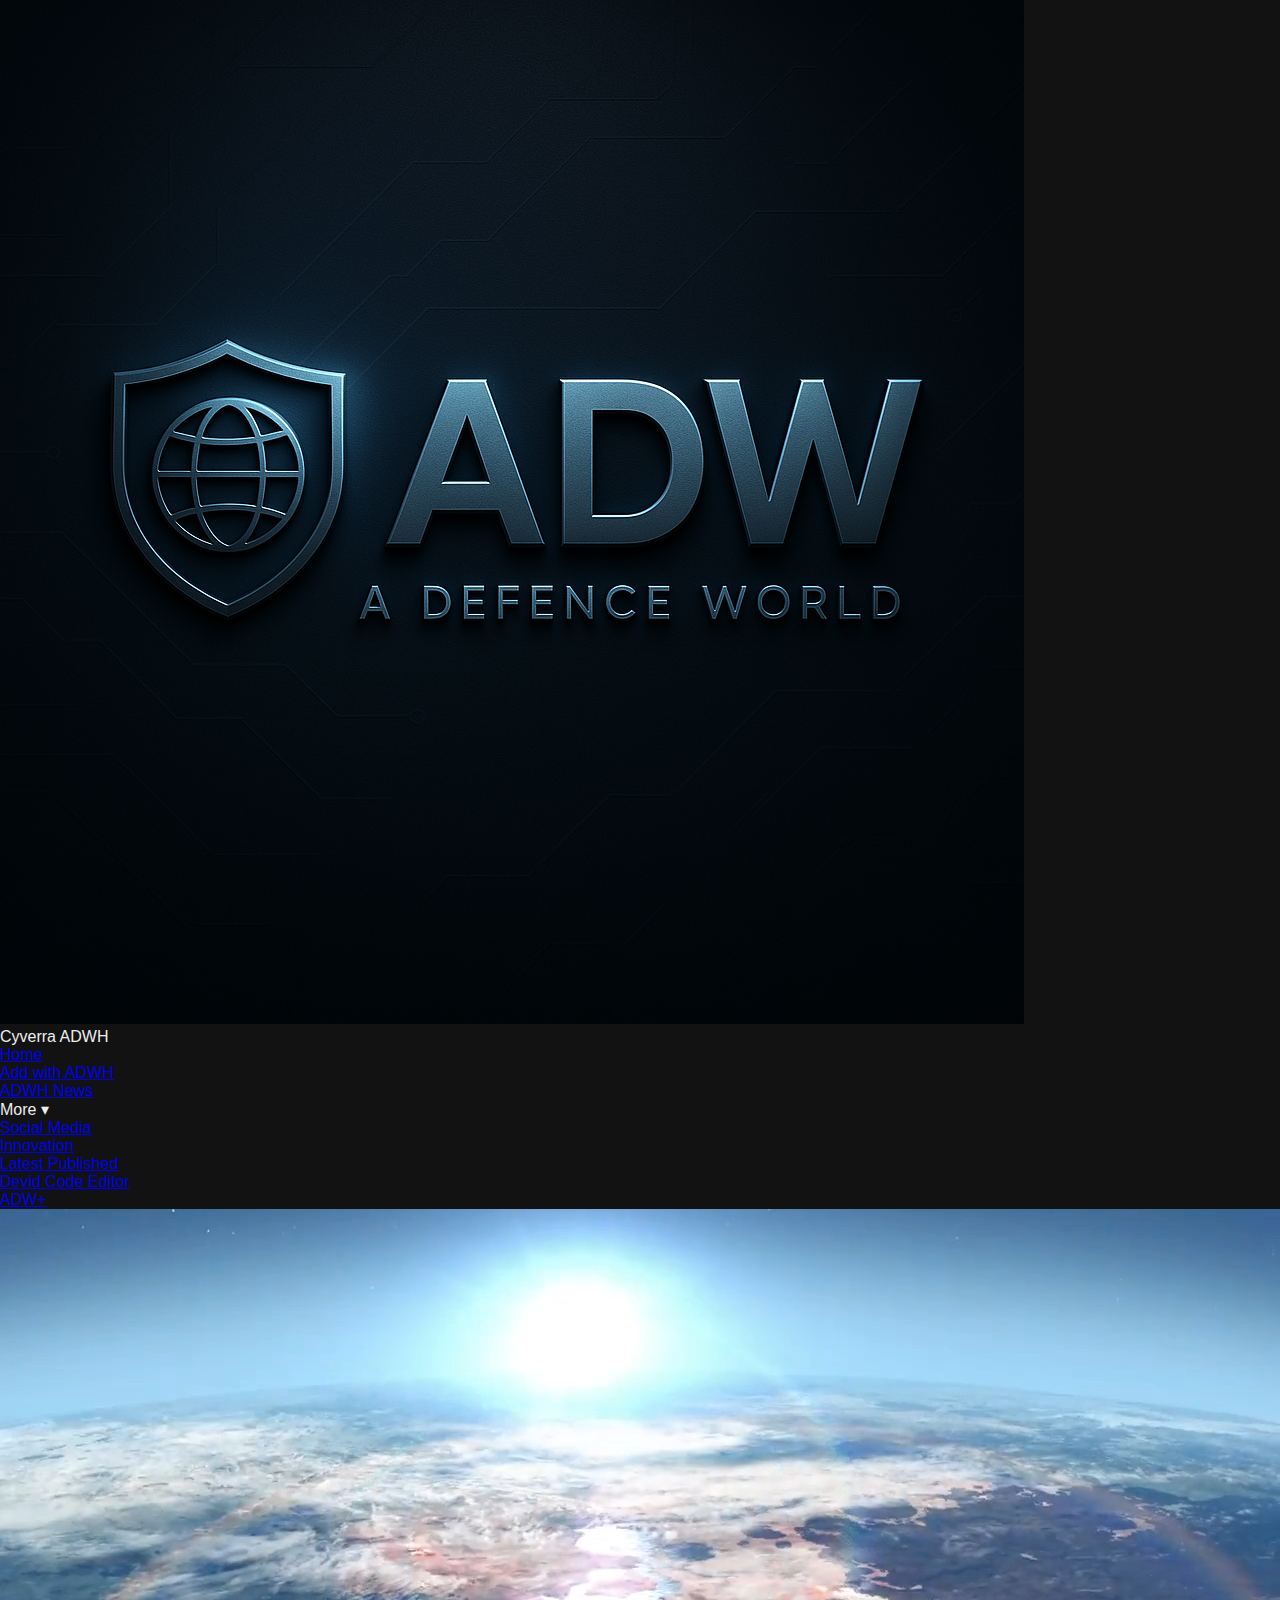
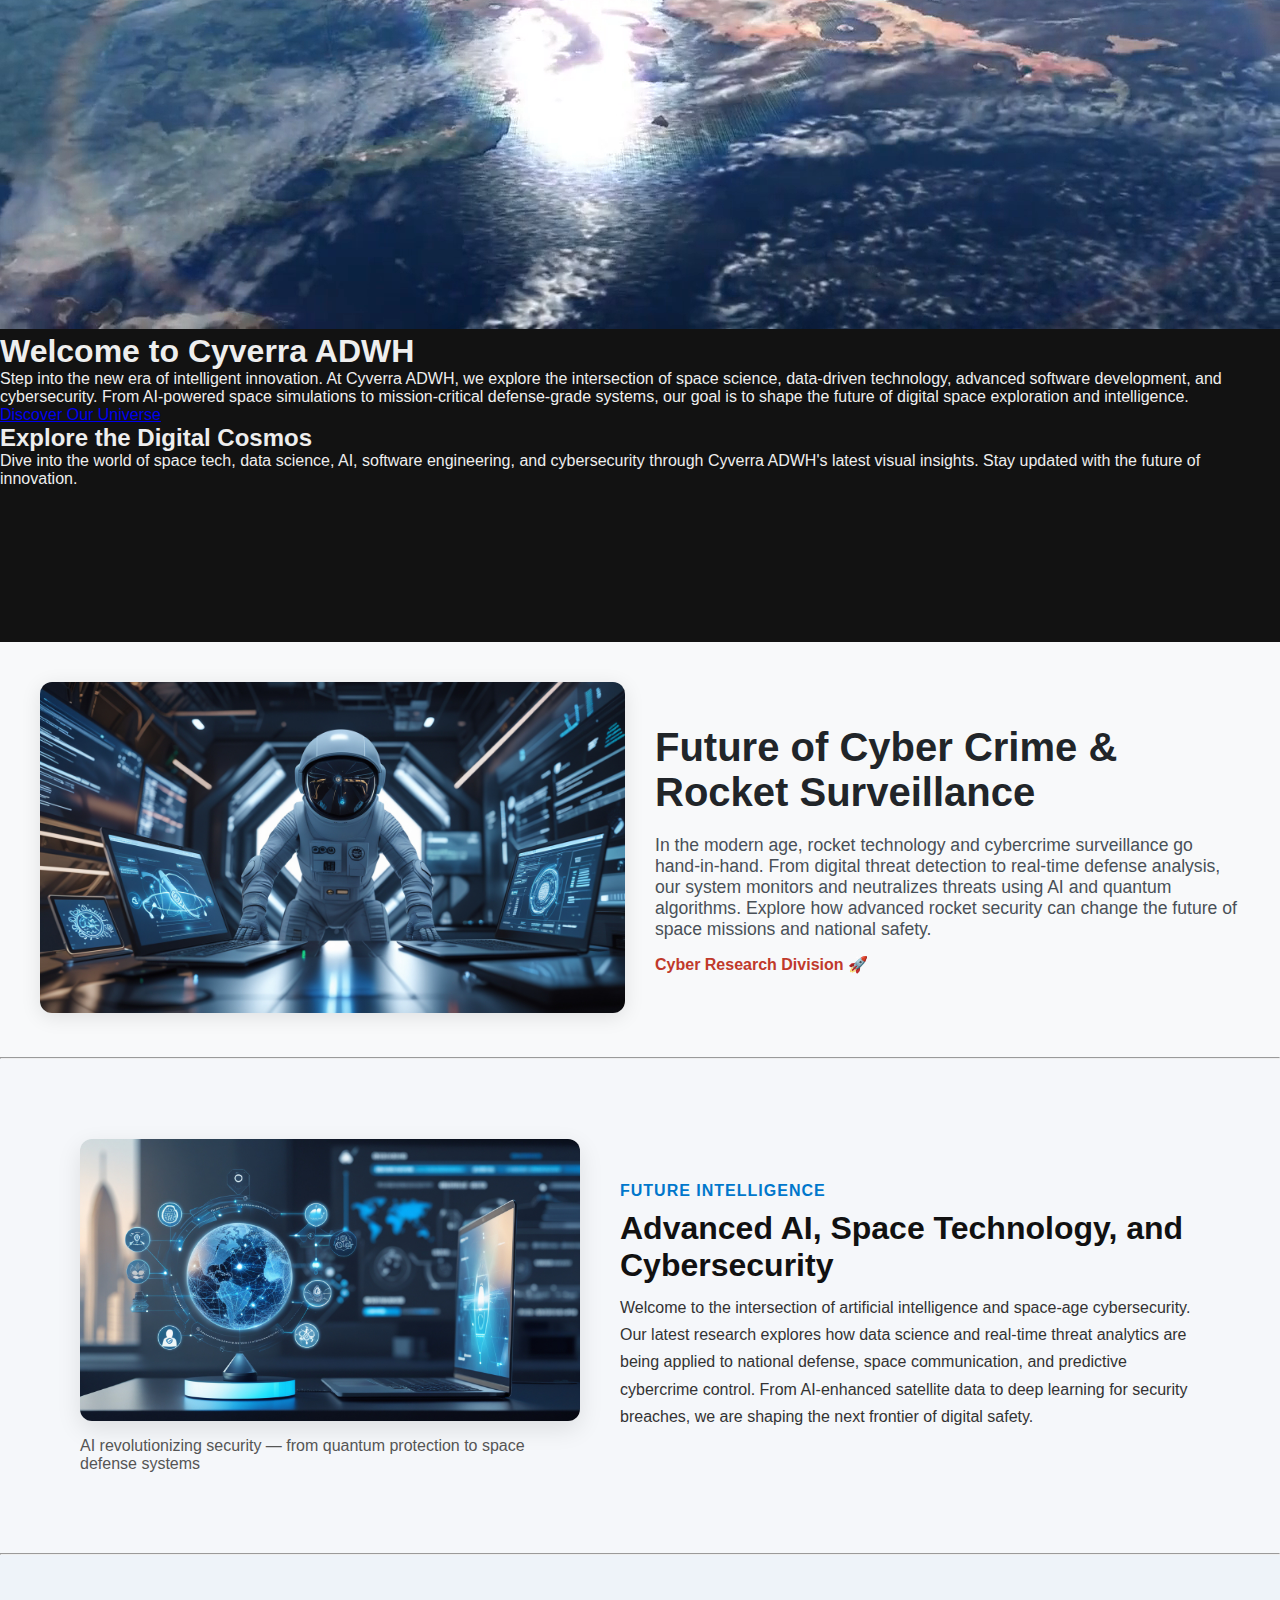
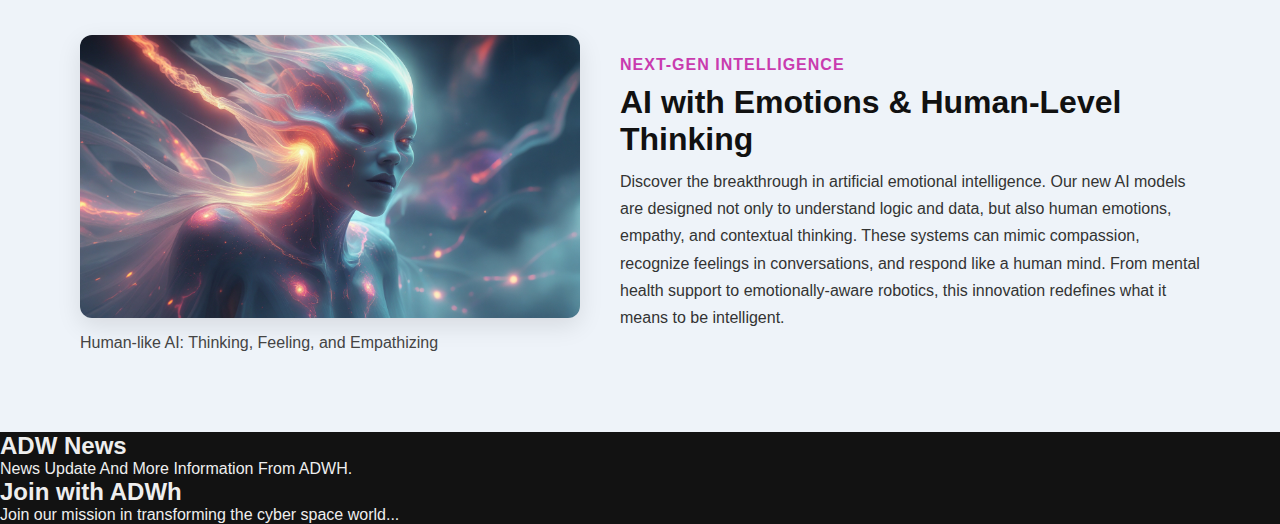
<file: index.html>
<!DOCTYPE html>
<html lang="en">

<head>
  <meta charset="UTF-8" />
  <meta name="viewport" content="width=device-width, initial-scale=1.0" />
  <title>Cyverra ADWH</title>
  <link rel="stylesheet" href="style.css" />
</head>

<body>

  <!-- Navbar -->
  <header class="navbar">
    <div class="logo-container"><img src="photos/logo.png" alt="logo image"></div>
    <div class="logo">Cyverra ADWH</div>

    <nav>
      <ul class="nav-links">
        <li><a href="index.html">Home</a></li>
        <li><a href="add.html">Add with ADWH</a></li>
        <li><a href="news.html">ADWH News</a></li>

        <li class="dropdown">
          <span class="dropdown-toggle">
            More <span class="arrow">&#9662;</span>
          </span>
          <ul class="dropdown-menu">
            <li><a href="SM.html">Social Media</a></li>
            <li><a href="innovation.html">Innovation</a></li>
            <li><a href="published.html">Latest Published</a></li>
            <li><a href="ide web/ide.html">Devid Code Editor</a></li>
          </ul>
        </li>

        <li><a href="adwplus.html">ADW+</a></li>
      </ul>
    </nav>
  </header>

  <!-- Hero Section -->
  <section class="hero">
    <video id="bgVideo" autoplay muted loop playsinline class="background-video"></video>

    <div class="hero-content">
      <div class="left-description">
        <h1>Welcome to Cyverra ADWH</h1>
        <p>Step into the new era of intelligent innovation. At Cyverra ADWH, we explore the intersection of
          space science, data-driven technology, advanced software development, and cybersecurity. From
          AI-powered space simulations to mission-critical defense-grade systems, our goal is to shape the
          future of digital space exploration and intelligence.</p>
        <a href="#explore" class="hero-button">Discover Our Universe</a>
      </div>
    </div>
  </section>

  <!-- YouTube Video Section -->
  <section class="youtube-section">
    <div class="youtube-content">
      <div class="video-info">
        <h2>Explore the Digital Cosmos</h2>
        <p>
          Dive into the world of space tech, data science, AI, software engineering, and cybersecurity
          through Cyverra ADWH's latest visual insights. Stay updated with the future of innovation.
        </p>
      </div>
      <div class="video-frame">
        <iframe src="https://www.youtube.com/embed/rsH9hbezpSo?si=ba-zdgHvi8U2-Kr2" title="Cyverra ADWH YouTube Video"
          frameborder="0"
          allow="accelerometer; autoplay; clipboard-write; encrypted-media; gyroscope; picture-in-picture; web-share"
          allowfullscreen>
        </iframe>
      </div>
    </div>
  </section>

  <!-- information from my self -->
  <section style="display: flex; align-items: center; padding: 40px; background-color: #f8f9fa;">
    <!-- Left Side Image -->
    <div style="flex: 1; padding-right: 30px;">
      <img src="photos/cyber.jpg" alt="Cyber Crime Rocket Research"
        style="width: 100%; border-radius: 12px; box-shadow: 0 4px 20px rgba(0,0,0,0.1);">
    </div>

    <!-- Right Side Text -->
    <div style="flex: 1;">
      <h2 style="font-size: 2.5rem; color: #212529;">Future of Cyber Crime & Rocket Surveillance</h2>
      <p style="font-size: 1.1rem; color: #495057; margin-top: 20px;">
        In the modern age, rocket technology and cybercrime surveillance go hand-in-hand. From digital threat detection
        to real-time defense analysis, our system monitors and neutralizes threats using AI and quantum algorithms.
        Explore how advanced rocket security can change the future of space missions and national safety.
      </p>
      <p style="margin-top: 15px; font-weight: bold; color: #c0392b;">Cyber Research Division 🚀</p>
    </div>
  </section>
  <hr>
  <!-- space section  -->
  <section
    style="display: flex; flex-wrap: wrap; align-items: center; justify-content: center; padding: 60px; background-color: #f5f7fa; font-family: 'Segoe UI', sans-serif;">
    <!-- Left Image Section -->
    <div style="flex: 1; min-width: 300px; max-width: 500px; margin: 20px;">
      <img src="photos/space.jpg" alt="AI Cyber Security"
        style="width: 100%; border-radius: 12px; box-shadow: 0 8px 24px rgba(0,0,0,0.1);">
      <h4 style="margin-top: 12px; color: #555; font-weight: 500;">AI revolutionizing security — from quantum protection
        to space defense systems</h4>
    </div>

    <!-- Right Text Section -->
    <div style="flex: 1; min-width: 300px; max-width: 600px; margin: 20px;">
      <p style="color: #0077cc; font-weight: bold; letter-spacing: 1px;">FUTURE INTELLIGENCE</p>
      <h2 style="font-size: 32px; color: #111; margin: 10px 0;">Advanced AI, Space Technology, and Cybersecurity</h2>
      <p style="font-size: 16px; color: #333; line-height: 1.7;">
        Welcome to the intersection of artificial intelligence and space-age cybersecurity. Our latest research explores
        how data science and real-time threat analytics are being applied to national defense, space communication,
        and predictive cybercrime control. From AI-enhanced satellite data to deep learning for security breaches,
        we are shaping the next frontier of digital safety.
      </p>
    </div>
  </section>
  <hr>
  <!-- Emotion AI Section -->
  <section
    style="display: flex; flex-wrap: wrap; align-items: center; justify-content: center; padding: 60px; background-color: #eef3f9; font-family: 'Segoe UI', sans-serif;">
    <!-- Left Image Section -->
    <div style="flex: 1; min-width: 300px; max-width: 500px; margin: 20px;">
      <img src="photos/ai1.jpg" alt="Emotion AI"
        style="width: 100%; border-radius: 12px; box-shadow: 0 8px 24px rgba(0,0,0,0.1);">
      <h4 style="margin-top: 12px; color: #444; font-weight: 500;">Human-like AI: Thinking, Feeling, and Empathizing
      </h4>
    </div>

    <!-- Right Text Section -->
    <div style="flex: 1; min-width: 300px; max-width: 600px; margin: 20px;">
      <p style="color: #c93baf; font-weight: bold; letter-spacing: 1px;">NEXT-GEN INTELLIGENCE</p>
      <h2 style="font-size: 32px; color: #111; margin: 10px 0;">AI with Emotions & Human-Level Thinking</h2>
      <p style="font-size: 16px; color: #333; line-height: 1.7;">
        Discover the breakthrough in artificial emotional intelligence. Our new AI models are designed not only to
        understand logic and data, but also human emotions, empathy, and contextual thinking. These systems can mimic
        compassion, recognize feelings in conversations, and respond like a human mind. From mental health support to
        emotionally-aware robotics, this innovation redefines what it means to be intelligent.
      </p>
    </div>
  </section>






  <!-- Extra Sections -->
  <section class="extra-section">
    <h2>ADW News</h2>
    <p>News Update And More Information From ADWH.</p>
  </section>

  <section class="extra-section">
    <h2>Join with ADWh</h2>
    <p>Join our mission in transforming the cyber space world...</p>
  </section>

  <!-- JS File -->
  <script src="js/script.js"></script>

  <script>
    document.addEventListener("DOMContentLoaded", function () {
      const toggle = document.querySelector(".dropdown-toggle");
      const menu = document.querySelector(".dropdown-menu");
  
      toggle.addEventListener("click", function (e) {
        e.stopPropagation(); // prevent bubbling
        menu.style.display = menu.style.display === "block" ? "none" : "block";
      });
  
      // Close menu if clicked outside
      document.addEventListener("click", function () {
        menu.style.display = "none";
      });
    });
  </script>
  
  

</body>

</html>
</file>
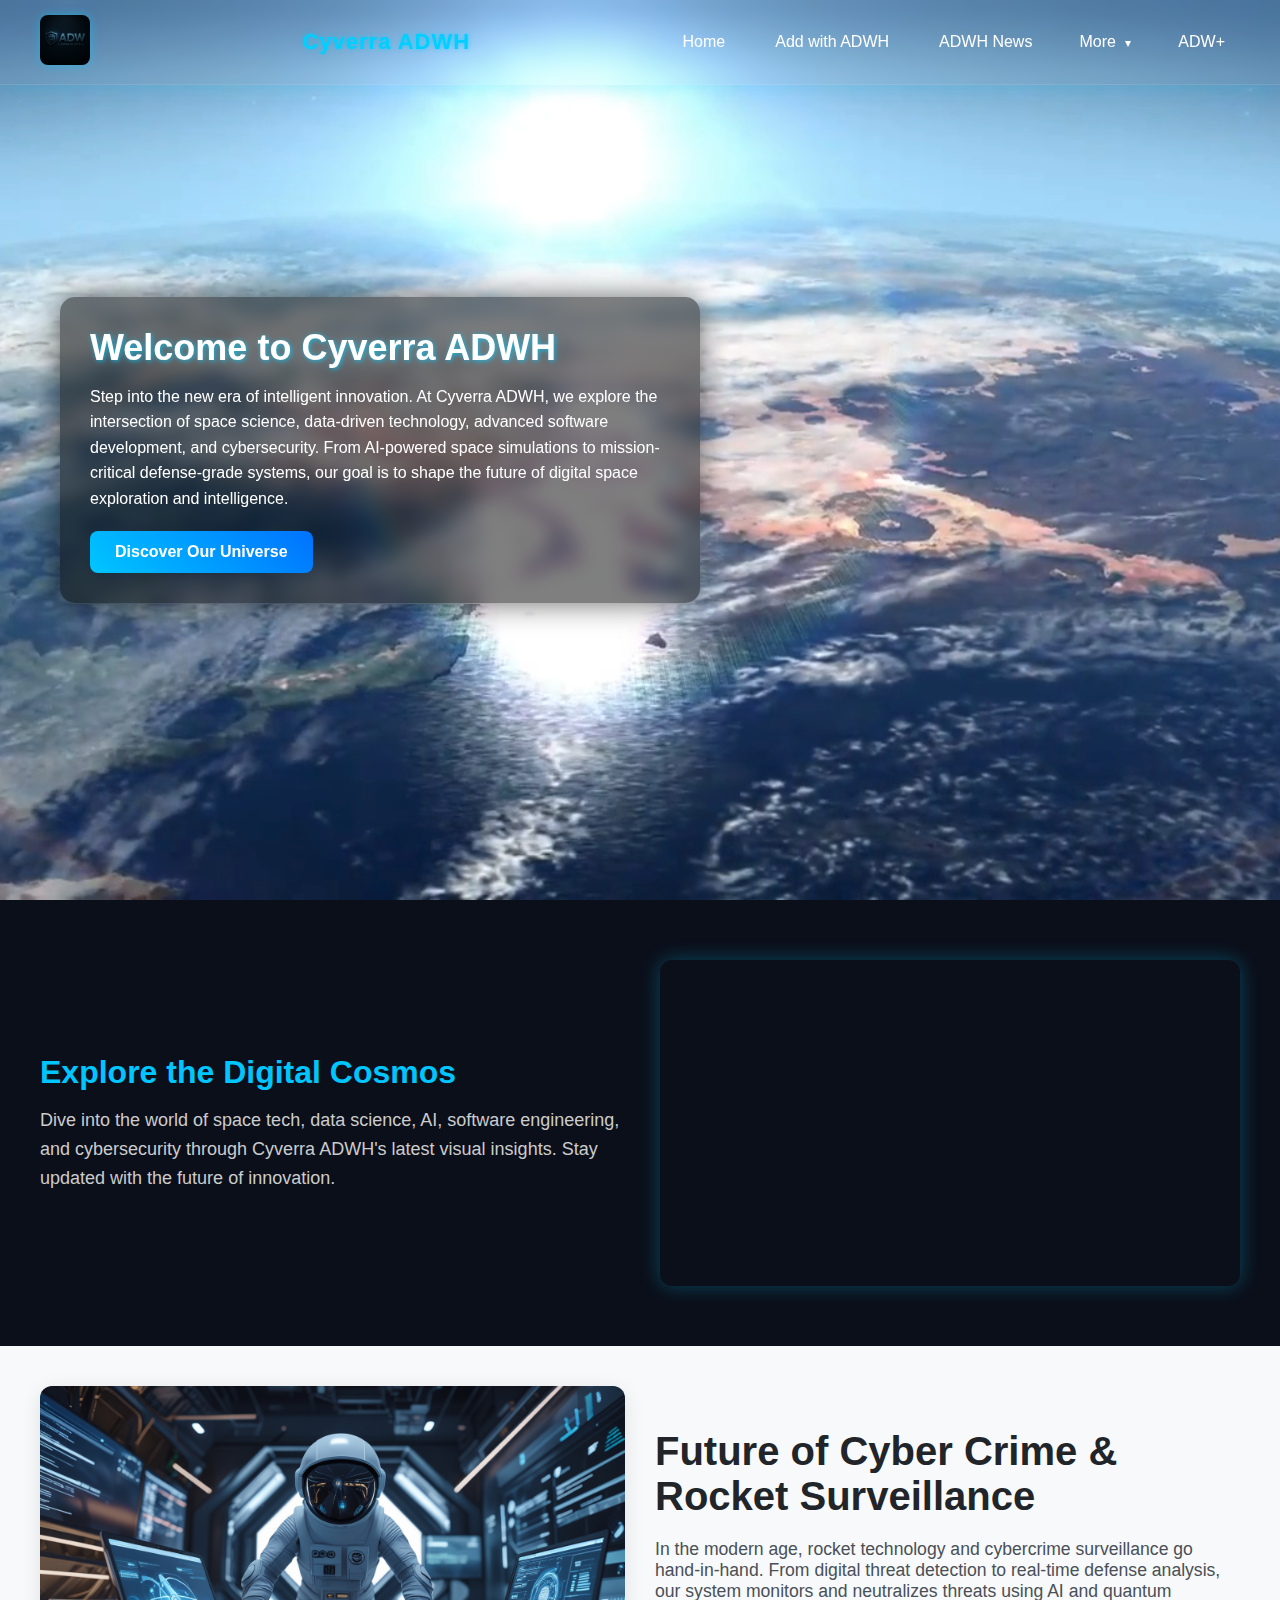
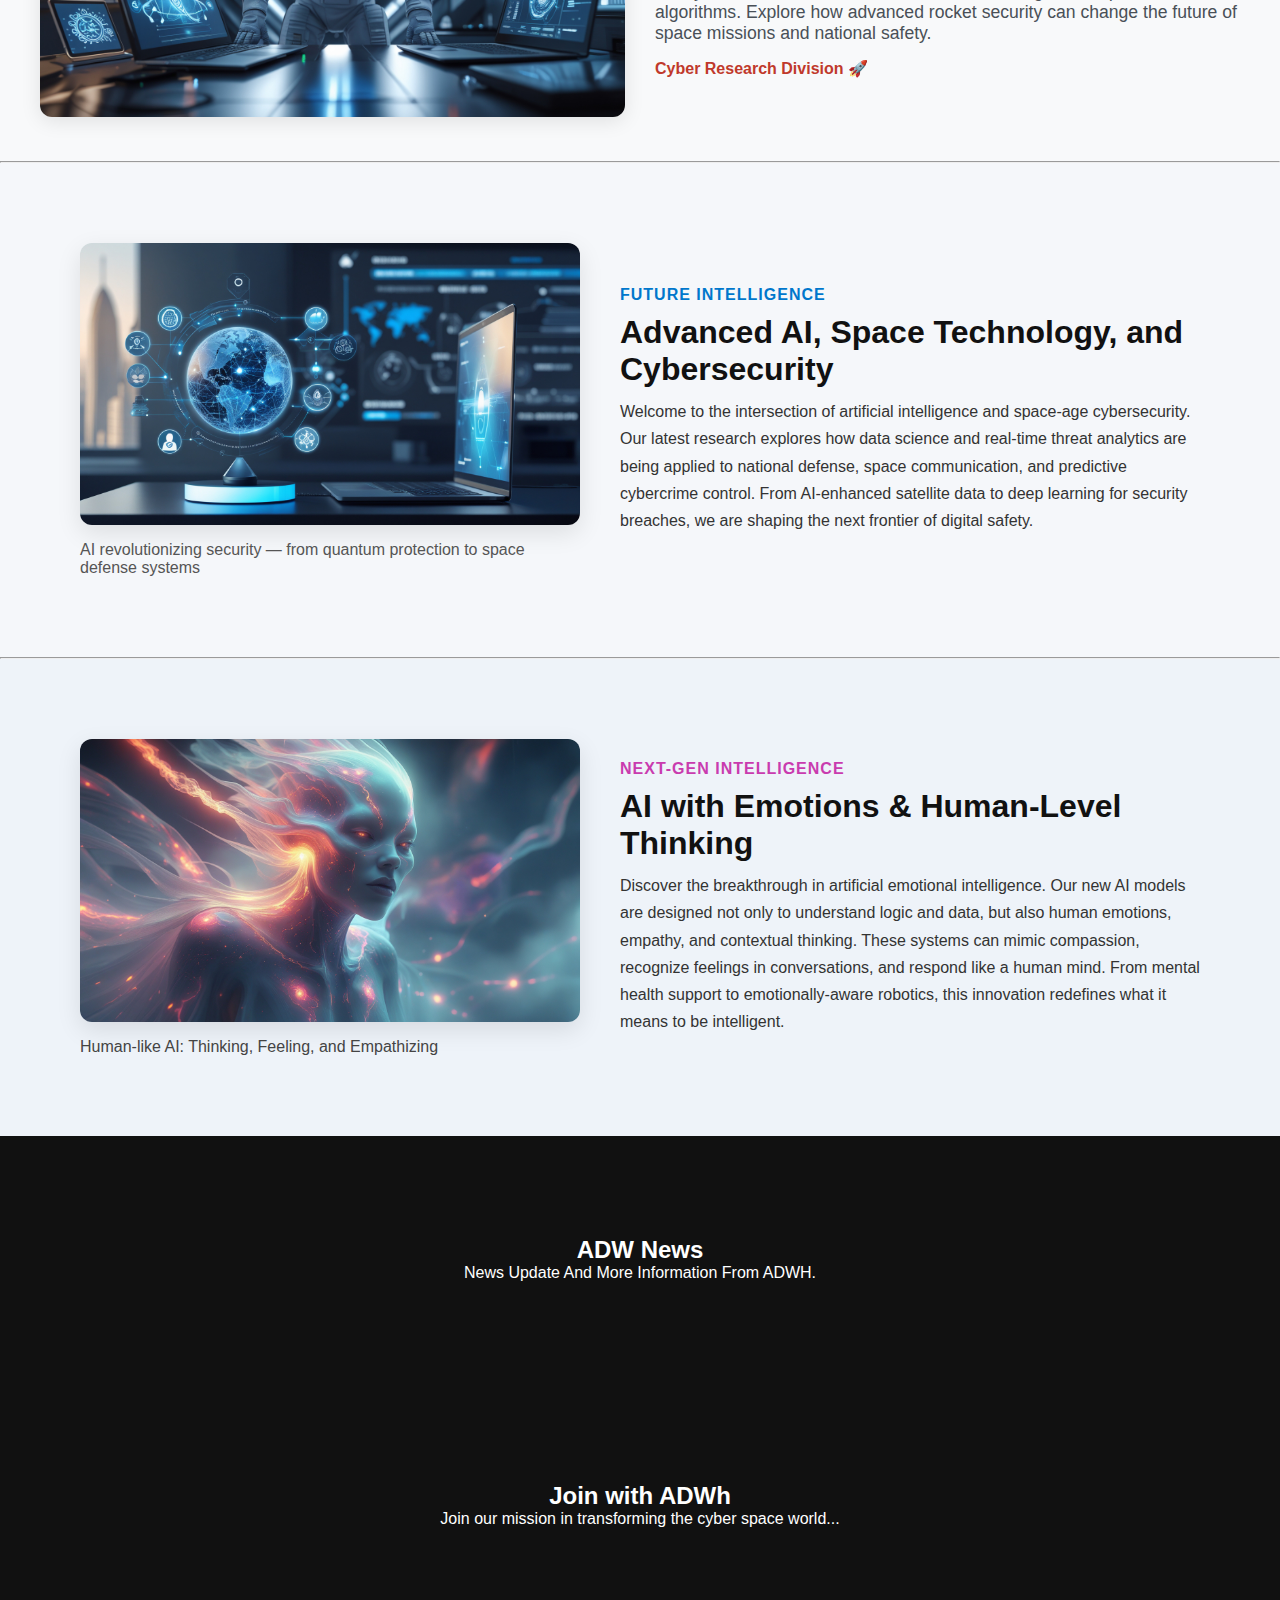
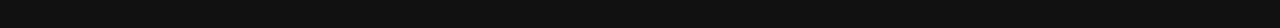
<file: HTML/index.html>
<!DOCTYPE html>
<html lang="en">

<head>
  <meta charset="UTF-8" />
  <meta name="viewport" content="width=device-width, initial-scale=1.0" />
  <title>Cyverra ADWH</title>
  <link rel="stylesheet" href="style.css" />
</head>

<body>

  <!-- Navbar -->
  <header class="navbar">
    <div class="logo-container"><img src="photos/logo.png" alt="logo image"></div>
    <div class="logo">Cyverra ADWH</div>

    <nav>
      <ul class="nav-links">
        <li><a href="index.html">Home</a></li>
        <li><a href="add.html">Add with ADWH</a></li>
        <li><a href="news.html">ADWH News</a></li>

        <li class="dropdown">
          <span class="dropdown-toggle">
            More <span class="arrow">&#9662;</span>
          </span>
          <ul class="dropdown-menu">
            <li><a href="SM.html">Social Media</a></li>
            <li><a href="innovation.html">Innovation</a></li>
            <li><a href="published.html">Latest Published</a></li>
          </ul>
        </li>

        <li><a href="adwplus.html">ADW+</a></li>
      </ul>
    </nav>
  </header>

  <!-- Hero Section -->
  <section class="hero">
    <video id="bgVideo" autoplay muted loop playsinline class="background-video"></video>

    <div class="hero-content">
      <div class="left-description">
        <h1>Welcome to Cyverra ADWH</h1>
        <p>Step into the new era of intelligent innovation. At Cyverra ADWH, we explore the intersection of
          space science, data-driven technology, advanced software development, and cybersecurity. From
          AI-powered space simulations to mission-critical defense-grade systems, our goal is to shape the
          future of digital space exploration and intelligence.</p>
        <a href="#explore" class="hero-button">Discover Our Universe</a>
      </div>
    </div>
  </section>

  <!-- YouTube Video Section -->
  <section class="youtube-section">
    <div class="youtube-content">
      <div class="video-info">
        <h2>Explore the Digital Cosmos</h2>
        <p>
          Dive into the world of space tech, data science, AI, software engineering, and cybersecurity
          through Cyverra ADWH's latest visual insights. Stay updated with the future of innovation.
        </p>
      </div>
      <div class="video-frame">
        <iframe src="https://www.youtube.com/embed/rsH9hbezpSo?si=ba-zdgHvi8U2-Kr2" title="Cyverra ADWH YouTube Video"
          frameborder="0"
          allow="accelerometer; autoplay; clipboard-write; encrypted-media; gyroscope; picture-in-picture; web-share"
          allowfullscreen>
        </iframe>
      </div>
    </div>
  </section>

  <!-- information from my self -->
  <section style="display: flex; align-items: center; padding: 40px; background-color: #f8f9fa;">
    <!-- Left Side Image -->
    <div style="flex: 1; padding-right: 30px;">
      <img src="photos/cyber.jpg" alt="Cyber Crime Rocket Research"
        style="width: 100%; border-radius: 12px; box-shadow: 0 4px 20px rgba(0,0,0,0.1);">
    </div>

    <!-- Right Side Text -->
    <div style="flex: 1;">
      <h2 style="font-size: 2.5rem; color: #212529;">Future of Cyber Crime & Rocket Surveillance</h2>
      <p style="font-size: 1.1rem; color: #495057; margin-top: 20px;">
        In the modern age, rocket technology and cybercrime surveillance go hand-in-hand. From digital threat detection
        to real-time defense analysis, our system monitors and neutralizes threats using AI and quantum algorithms.
        Explore how advanced rocket security can change the future of space missions and national safety.
      </p>
      <p style="margin-top: 15px; font-weight: bold; color: #c0392b;">Cyber Research Division 🚀</p>
    </div>
  </section>
  <hr>
  <!-- space section  -->
  <section
    style="display: flex; flex-wrap: wrap; align-items: center; justify-content: center; padding: 60px; background-color: #f5f7fa; font-family: 'Segoe UI', sans-serif;">
    <!-- Left Image Section -->
    <div style="flex: 1; min-width: 300px; max-width: 500px; margin: 20px;">
      <img src="photos/space.jpg" alt="AI Cyber Security"
        style="width: 100%; border-radius: 12px; box-shadow: 0 8px 24px rgba(0,0,0,0.1);">
      <h4 style="margin-top: 12px; color: #555; font-weight: 500;">AI revolutionizing security — from quantum protection
        to space defense systems</h4>
    </div>

    <!-- Right Text Section -->
    <div style="flex: 1; min-width: 300px; max-width: 600px; margin: 20px;">
      <p style="color: #0077cc; font-weight: bold; letter-spacing: 1px;">FUTURE INTELLIGENCE</p>
      <h2 style="font-size: 32px; color: #111; margin: 10px 0;">Advanced AI, Space Technology, and Cybersecurity</h2>
      <p style="font-size: 16px; color: #333; line-height: 1.7;">
        Welcome to the intersection of artificial intelligence and space-age cybersecurity. Our latest research explores
        how data science and real-time threat analytics are being applied to national defense, space communication,
        and predictive cybercrime control. From AI-enhanced satellite data to deep learning for security breaches,
        we are shaping the next frontier of digital safety.
      </p>
    </div>
  </section>
  <hr>
  <!-- Emotion AI Section -->
  <section
    style="display: flex; flex-wrap: wrap; align-items: center; justify-content: center; padding: 60px; background-color: #eef3f9; font-family: 'Segoe UI', sans-serif;">
    <!-- Left Image Section -->
    <div style="flex: 1; min-width: 300px; max-width: 500px; margin: 20px;">
      <img src="photos/ai1.jpg" alt="Emotion AI"
        style="width: 100%; border-radius: 12px; box-shadow: 0 8px 24px rgba(0,0,0,0.1);">
      <h4 style="margin-top: 12px; color: #444; font-weight: 500;">Human-like AI: Thinking, Feeling, and Empathizing
      </h4>
    </div>

    <!-- Right Text Section -->
    <div style="flex: 1; min-width: 300px; max-width: 600px; margin: 20px;">
      <p style="color: #c93baf; font-weight: bold; letter-spacing: 1px;">NEXT-GEN INTELLIGENCE</p>
      <h2 style="font-size: 32px; color: #111; margin: 10px 0;">AI with Emotions & Human-Level Thinking</h2>
      <p style="font-size: 16px; color: #333; line-height: 1.7;">
        Discover the breakthrough in artificial emotional intelligence. Our new AI models are designed not only to
        understand logic and data, but also human emotions, empathy, and contextual thinking. These systems can mimic
        compassion, recognize feelings in conversations, and respond like a human mind. From mental health support to
        emotionally-aware robotics, this innovation redefines what it means to be intelligent.
      </p>
    </div>
  </section>






  <!-- Extra Sections -->
  <section class="extra-section">
    <h2>ADW News</h2>
    <p>News Update And More Information From ADWH.</p>
  </section>

  <section class="extra-section">
    <h2>Join with ADWh</h2>
    <p>Join our mission in transforming the cyber space world...</p>
  </section>

  <!-- JS File -->
  <script src="js/script.js"></script>

  <script>
    document.addEventListener("DOMContentLoaded", function () {
      const toggle = document.querySelector(".dropdown-toggle");
      const menu = document.querySelector(".dropdown-menu");
  
      toggle.addEventListener("click", function (e) {
        e.stopPropagation(); // prevent bubbling
        menu.style.display = menu.style.display === "block" ? "none" : "block";
      });
  
      // Close menu if clicked outside
      document.addEventListener("click", function () {
        menu.style.display = "none";
      });
    });
  </script>
  
  

</body>

</html>
</file>
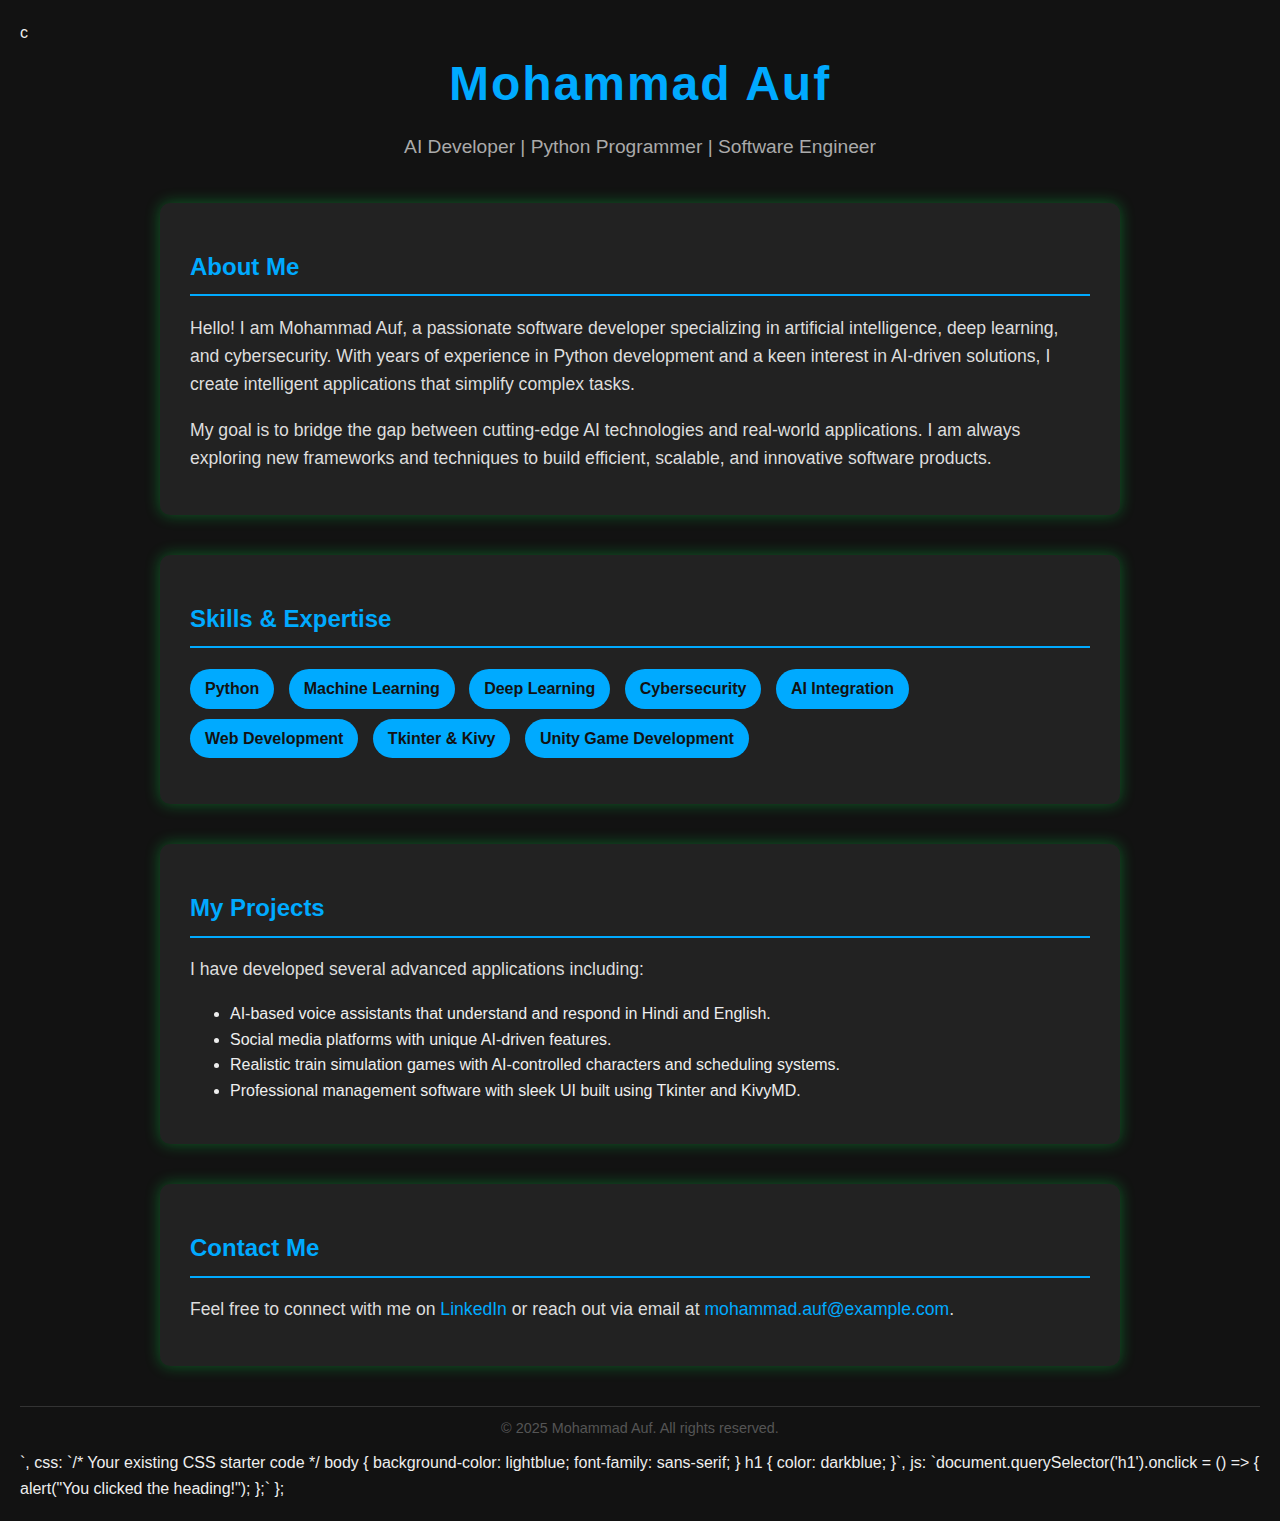
<file: aboutme.html>
c<!DOCTYPE html>
<html lang="en">
<head>
  <meta charset="UTF-8" />
  <title>About Mohammad Auf - AI Developer</title>
  <meta name="viewport" content="width=device-width, initial-scale=1" />
  <style>
    body {
      background-color: #121212;
      color: #eee;
      font-family: 'Segoe UI', Tahoma, Geneva, Verdana, sans-serif;
      margin: 0;
      padding: 20px;
      line-height: 1.6;
    }
    header {
      text-align: center;
      margin-bottom: 40px;
    }
    header h1 {
      font-size: 3em;
      margin: 0;
      color: #0af;
      letter-spacing: 2px;
    }
    header p {
      font-size: 1.2em;
      color: #aaa;
      margin-top: 10px;
    }
    section {
      max-width: 900px;
      margin: 0 auto 40px auto;
      background-color: #222;
      padding: 25px 30px;
      border-radius: 10px;
      box-shadow: 0 0 15px #0af44d55;
    }
    section h2 {
      color: #0af;
      margin-bottom: 15px;
      border-bottom: 2px solid #0af;
      padding-bottom: 8px;
    }
    section p {
      font-size: 1.1em;
      color: #ddd;
    }
    ul.skills {
      list-style: none;
      padding: 0;
    }
    ul.skills li {
      background: #0af;
      color: #121212;
      display: inline-block;
      margin: 5px 10px 5px 0;
      padding: 7px 15px;
      border-radius: 20px;
      font-weight: bold;
      font-size: 1em;
    }
    footer {
      text-align: center;
      font-size: 0.9em;
      color: #555;
      padding: 10px 0;
      border-top: 1px solid #333;
    }
    a {
      color: #0af;
      text-decoration: none;
    }
    a:hover {
      text-decoration: underline;
    }
  </style>
</head>
<body>
  <header>
    <h1>Mohammad Auf</h1>
    <p>AI Developer | Python Programmer | Software Engineer</p>
  </header>

  <section>
    <h2>About Me</h2>
    <p>Hello! I am Mohammad Auf, a passionate software developer specializing in artificial intelligence, deep learning, and cybersecurity. With years of experience in Python development and a keen interest in AI-driven solutions, I create intelligent applications that simplify complex tasks.</p>
    <p>My goal is to bridge the gap between cutting-edge AI technologies and real-world applications. I am always exploring new frameworks and techniques to build efficient, scalable, and innovative software products.</p>
  </section>

  <section>
    <h2>Skills & Expertise</h2>
    <ul class="skills">
      <li>Python</li>
      <li>Machine Learning</li>
      <li>Deep Learning</li>
      <li>Cybersecurity</li>
      <li>AI Integration</li>
      <li>Web Development</li>
      <li>Tkinter & Kivy</li>
      <li>Unity Game Development</li>
    </ul>
  </section>

  <section>
    <h2>My Projects</h2>
    <p>I have developed several advanced applications including:</p>
    <ul>
      <li>AI-based voice assistants that understand and respond in Hindi and English.</li>
      <li>Social media platforms with unique AI-driven features.</li>
      <li>Realistic train simulation games with AI-controlled characters and scheduling systems.</li>
      <li>Professional management software with sleek UI built using Tkinter and KivyMD.</li>
    </ul>
  </section>

  <section>
    <h2>Contact Me</h2>
    <p>Feel free to connect with me on <a href="https://www.linkedin.com/in/mohammadauf" target="_blank" rel="noopener noreferrer">LinkedIn</a> or reach out via email at <a href="mailto:mohammad.auf@example.com">mohammad.auf@example.com</a>.</p>
  </section>

  <footer>
    &copy; 2025 Mohammad Auf. All rights reserved.
  </footer>
</body>
</html>`,
  css: `/* Your existing CSS starter code */
body {
  background-color: lightblue;
  font-family: sans-serif;
}
h1 {
  color: darkblue;
}`,
  js: `document.querySelector('h1').onclick = () => {
  alert("You clicked the heading!");
};`
};
</file>
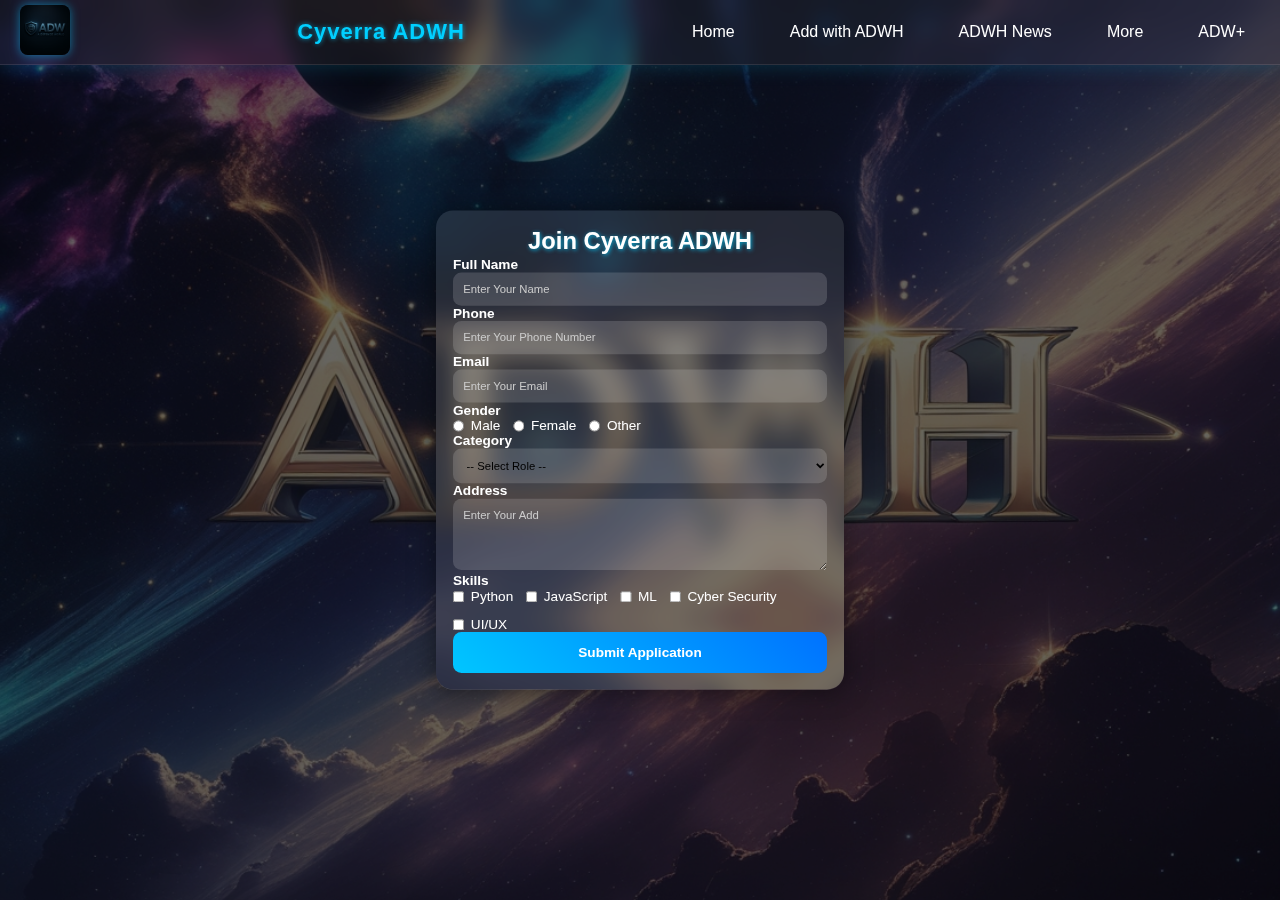
<file: add.html>
<!DOCTYPE html>
<html lang="en">
<head>
  <meta charset="UTF-8" />
  <meta name="viewport" content="width=device-width, initial-scale=1.0"/>
  <title>Join Cyverra ADWH</title>
  <link rel="stylesheet" href="add_form.css" />
</head>


<body>
    <style>
        body {
          height: 100vh;
          overflow-y: scroll; /* Force vertical scrollbar */
        }
      </style>
      
      <header class="navbar">
        <div class="logo-container">
          <img src="photos/logo.png" alt="logo image">
        </div>
        <div class="logo">Cyverra ADWH</div>
        <nav>
          <ul class="nav-links">
            <li><a href="index.html">Home</a></li>
            <li><a href="add.html">Add with ADWH</a></li>
            <li><a href="news.html">ADWH News</a></li>
            <li><a href="more.html">More</a></li>
            <li><a href="adwplus.html">ADW+</a></li>
          </ul>
        </nav>
      </header>     

  <div class="form-container">
    <h1>Join Cyverra ADWH</h1>
    <form action="#" method="post">
      <div class="form-group">
        <label>Full Name</label>
        <input type="text" name="name" required placeholder="Enter Your Name"/>
      </div>

      <div class="form-group">
        <label>Phone</label>
        <input type="tel" name="phone" required placeholder="Enter Your Phone Number"/>
      </div>

      <div class="form-group">
        <label>Email</label>
        <input type="email" name="email" required placeholder="Enter Your Email"/>
      </div>

      <div class="form-group">
        <label>Gender</label>
        <div class="gender-options">
          <label><input type="radio" name="gender" value="Male" required /> Male</label>
          <label><input type="radio" name="gender" value="Female" /> Female</label>
          <label><input type="radio" name="gender" value="Other" /> Other</label>
        </div>
      </div>

      <div class="form-group">
        <label>Category</label>
        <select name="category" required>
          <option value="" disabled selected>-- Select Role --</option>
          <option>Software Development</option>
          <option>AI Research</option>
          <option>Machine Learning</option>
          <option>Cyber Security</option>
          <option>Web Development</option>
          <option>UI/UX Design</option>
        </select>
      </div>

      <div class="form-group">
        <label>Address</label>
        <textarea name="address" rows="4" required placeholder="Enter Your Add"></textarea>
      </div>

      <div class="form-group">
        <label>Skills</label>
        <div class="checkbox-group">
          <label><input type="checkbox" name="skills" value="Python" /> Python</label>
          <label><input type="checkbox" name="skills" value="JavaScript" /> JavaScript</label>
          <label><input type="checkbox" name="skills" value="Machine Learning" /> ML</label>
          <label><input type="checkbox" name="skills" value="Cyber Security" /> Cyber Security</label>
          <label><input type="checkbox" name="skills" value="UI/UX" /> UI/UX</label>
        </div>
      </div>

      <div class="form-group">
        <button type="submit">Submit Application</button>
      </div>
    </form>
  </div>
</body>
</html>
</file>
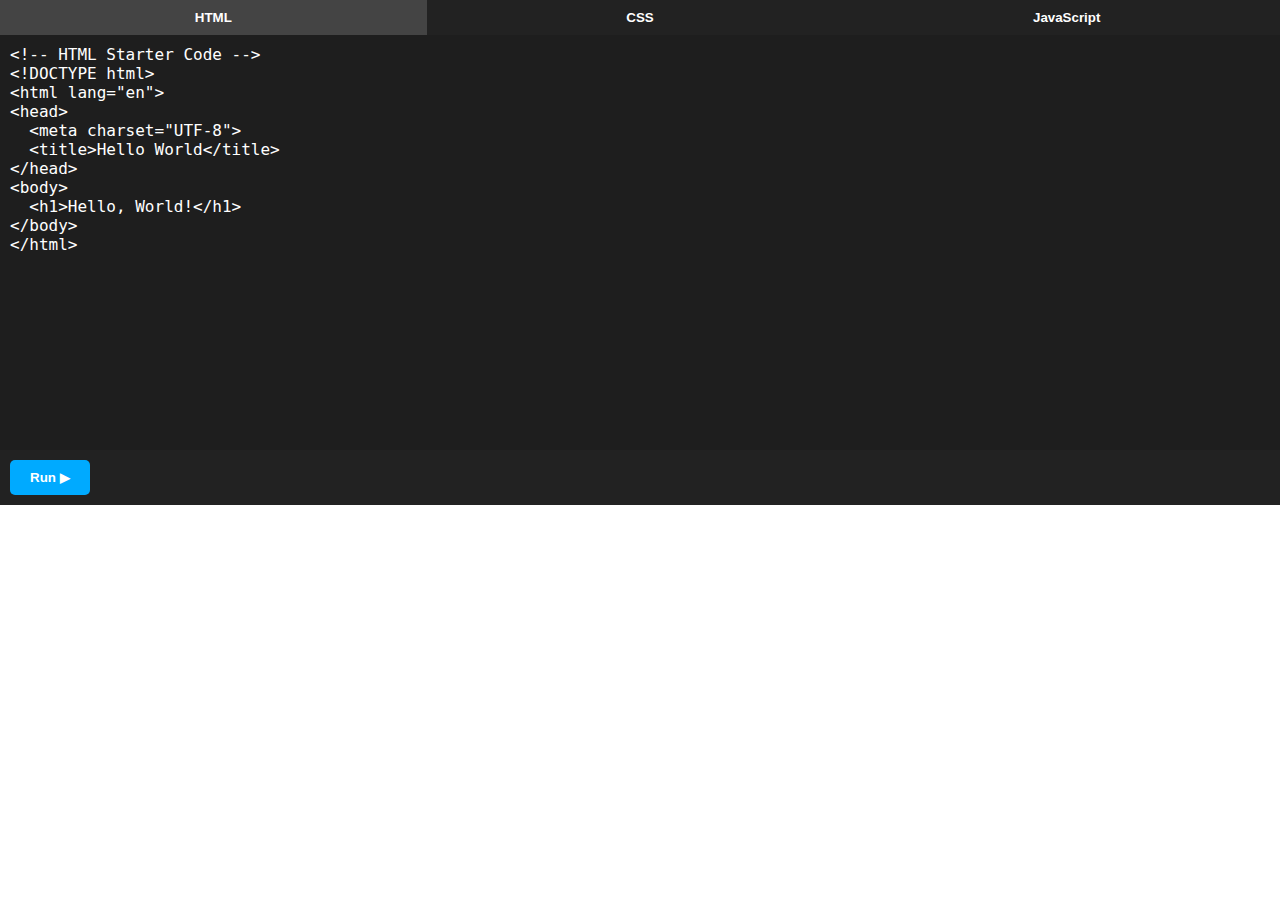
<file: cm.html>
<!DOCTYPE html>
<html lang="en">
<head>
  <meta charset="UTF-8">
  <title>Online Code Editor</title>
  <meta name="viewport" content="width=device-width, initial-scale=1.0">
  <style>
    * {
      box-sizing: border-box;
      font-family: 'Segoe UI', sans-serif;
    }
    body {
      margin: 0;
      background: #111;
      color: white;
      display: flex;
      flex-direction: column;
      height: 100vh;
    }
    .tabs {
      display: flex;
      background: #222;
    }
    .tabs button {
      flex: 1;
      padding: 10px;
      background: #222;
      border: none;
      color: white;
      font-weight: bold;
      cursor: pointer;
    }
    .tabs button.active {
      background: #444;
    }
    #editor {
      flex: 1;
      padding: 10px;
      font-family: monospace;
      font-size: 16px;
      background: #1e1e1e;
      color: #fff;
      width: 100%;
      resize: none;
      border: none;
      outline: none;
    }
    .actions {
      background: #222;
      padding: 10px;
      display: flex;
      justify-content: space-between;
    }
    .actions button {
      padding: 10px 20px;
      border: none;
      background: #0af;
      color: white;
      cursor: pointer;
      font-weight: bold;
      border-radius: 5px;
    }
    iframe {
      flex: 1;
      border: none;
      width: 100%;
      background: white;
    }
  </style>
</head>
<body>

  <div class="tabs">
    <button class="active" onclick="switchTab('html')">HTML</button>
    <button onclick="switchTab('css')">CSS</button>
    <button onclick="switchTab('js')">JavaScript</button>
  </div>

  <textarea id="editor"></textarea>

  <div class="actions">
    <button onclick="runCode()">Run ▶</button>
  </div>

  <iframe id="output"></iframe>

  <script>
    const htmlCode = `<!-- HTML Starter Code -->
<!DOCTYPE html>
<html lang="en">
<head>
  <meta charset="UTF-8">
  <title>Hello World</title>
</head>
<body>
  <h1>Hello, World!</h1>
</body>
</html>`;
    const cssCode = `/* CSS Starter Code */
body {
  background-color: lightblue;
  font-family: sans-serif;
}
h1 {
  color: darkblue;
}`;
    const jsCode = `// JavaScript Starter Code
document.querySelector('h1').onclick = () => {
  alert("You clicked the heading!");
};`;

    let codes = {
      html: htmlCode,
      css: cssCode,
      js: jsCode
    };
    let current = 'html';

    const editor = document.getElementById('editor');
    editor.value = codes[current];

    function switchTab(tab) {
      document.querySelectorAll('.tabs button').forEach(btn => btn.classList.remove('active'));
      event.target.classList.add('active');

      codes[current] = editor.value;
      current = tab;
      editor.value = codes[current];
    }

    function runCode() {
      codes[current] = editor.value;

      const html = `
<!DOCTYPE html>
<html lang="en">
<head>
  <style>${codes.css}</style>
</head>
<body>
  ${codes.html}
  <script>${codes.js}<\/script>
</body>
</html>`;
      const iframe = document.getElementById('output');
      iframe.srcdoc = html;
    }
  </script>

</body>
</html>
</file>
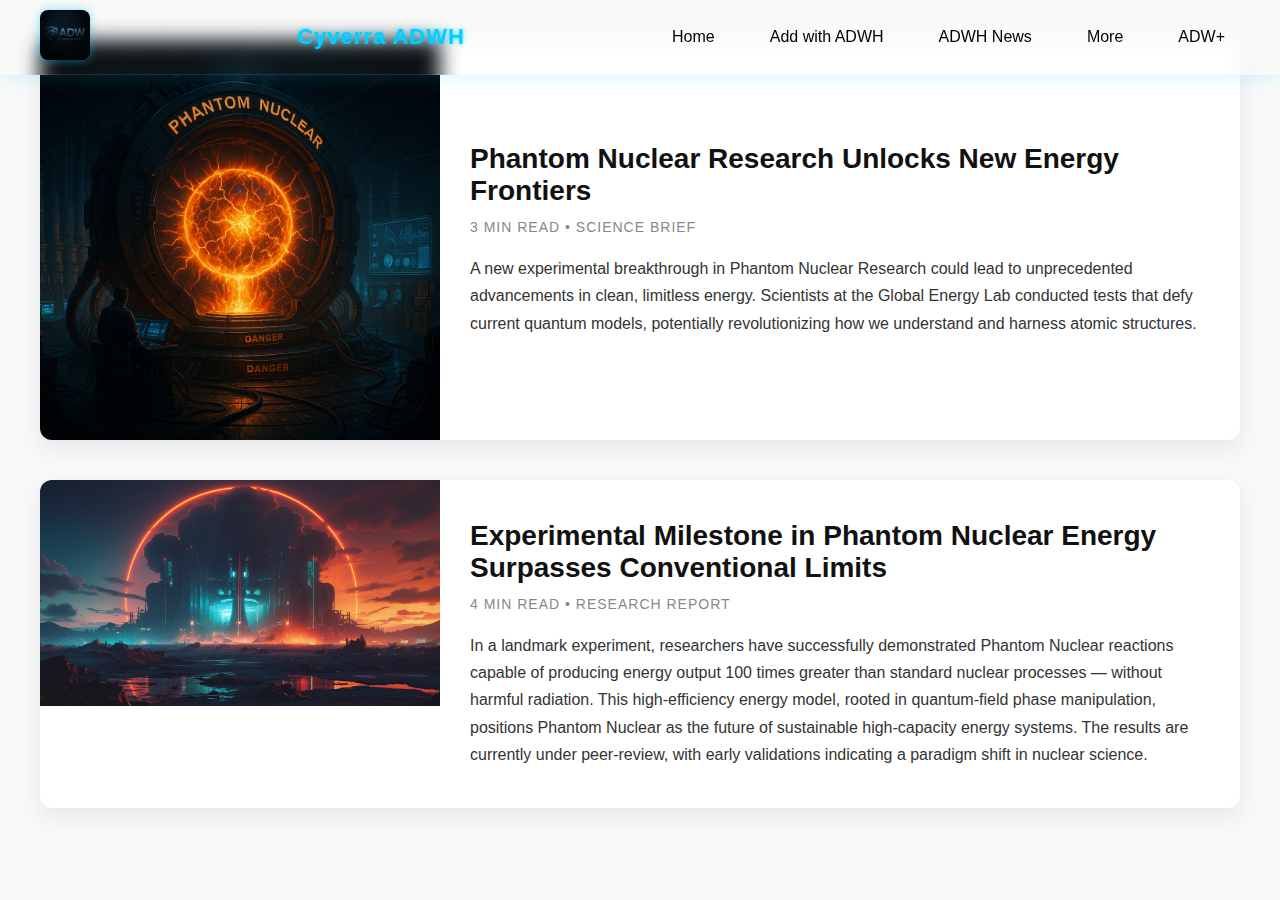
<file: news.html>
<!DOCTYPE html>
<html lang="en">
<head>
  <meta charset="UTF-8">
  <title>News By Xenova</title>
  <link rel="stylesheet" href="news.css">
  
</head>
<body>
  <!-- ✅ Navbar fixed at top -->
  <header class="navbar">
    <div class="logo-container"><img src="photos/logo.png" alt="logo image"></div>
    <div class="logo">Cyverra ADWH</div>
    <nav>
      <ul class="nav-links">
        <li><a href="index.html">Home</a></li>
        <li><a href="add.html">Add with ADWH</a></li>
        <li><a href="news.html">ADWH News</a></li>
        <li><a href="more.html">More</a></li>
        <li><a href="adwplus.html">ADW+</a></li>
      </ul>
    </nav>
  </header>

  <!-- ✅ Content starts after navbar -->
  <div class="content">
    <!-- News Card 1 -->
    <section class="news-card">
      <img src="photos/phantom.png" alt="Phantom Nuclear">
      <div class="news-content">
        <h2 class="news-title">Phantom Nuclear Research Unlocks New Energy Frontiers</h2>
        <div class="news-meta">3 MIN READ • SCIENCE BRIEF</div>
        <p class="news-description">
          A new experimental breakthrough in Phantom Nuclear Research could lead to unprecedented advancements
          in clean, limitless energy. Scientists at the Global Energy Lab conducted tests that defy current quantum models,
          potentially revolutionizing how we understand and harness atomic structures.
        </p>
      </div>
    </section>

    <!-- News Card 2 -->
    <section class="news-card">
      <img src="photos/phantom1.jpg" alt="Phantom Experiment">
      <div class="news-content">
        <h2 class="news-title">Experimental Milestone in Phantom Nuclear Energy Surpasses Conventional Limits</h2>
        <div class="news-meta">4 MIN READ • RESEARCH REPORT</div>
        <p class="news-description">
          In a landmark experiment, researchers have successfully demonstrated Phantom Nuclear reactions capable of producing energy 
          output 100 times greater than standard nuclear processes — without harmful radiation. This high-efficiency energy model,
          rooted in quantum-field phase manipulation, positions Phantom Nuclear as the future of sustainable high-capacity energy systems.
          The results are currently under peer-review, with early validations indicating a paradigm shift in nuclear science.
        </p>
      </div>
    </section>
  </div>
</body>
</html>
</file>
<file: style.css>
/* Reset */
* {
  margin: 0; 
  padding: 0;
  box-sizing: border-box;
  font-family: 'Segoe UI', Tahoma, Geneva, Verdana, sans-serif;
}

body {
  background-color: #121212;
  color: #eee;
  display: flex;
  flex-direction: column;
  min-height: 100vh;
}

header#header {
  background: linear-gradient(90deg, #0f2027, #203a43, #2c5364);
  padding: 1rem 2rem;
  text-align: center;
  box-shadow: 0 4px 8px rgba(0,0,0,0.4);
}

header#header h1 {
  font-weight: 700;
  font-size: 1.8rem;
  margin-bottom: 0.2rem;
  color: #00ffea;
  text-shadow: 0 0 8px #00ffe0;
}

header#header .subtitle {
  font-size: 0.9rem;
  color: #a0a0a0;
  font-style: italic;
}

#tabs {
  display: flex;
  background-color: #1e1e1e;
  border-bottom: 2px solid #333;
  justify-content: center;
}

.tab-btn {
  background: none;
  border: none;
  color: #bbb;
  padding: 1rem 2rem;
  font-size: 1rem;
  cursor: pointer;
  transition: all 0.3s ease;
  border-bottom: 3px solid transparent;
}

.tab-btn:hover,
.tab-btn:focus {
  color: #00ffea;
  outline: none;
}

.tab-btn.active {
  color: #00ffe0;
  border-bottom: 3px solid #00ffe0;
  font-weight: 600;
}

main {
  flex-grow: 1;
  padding: 1rem 2rem;
  background-color: #1e1e1e;
  display: flex;
  flex-direction: column;
}

#editor {
  height: 500px;
  border-radius: 6px;
  box-shadow: 0 0 12px #00ffe0;
  overflow: hidden;
}

#run-btn {
  margin: 1rem auto 2rem auto;
  display: block;
  background-color: #00ffe0;
  border: none;
  padding: 0.7rem 1.8rem;
  font-size: 1.3rem;
  font-weight: 700;
  color: #121212;
  border-radius: 6px;
  cursor: pointer;
  transition: background-color 0.25s ease;
  box-shadow: 0 5px 10px rgba(0, 255, 224, 0.6);
}

#run-btn:hover,
#run-btn:focus {
  background-color: #00d8cc;
  outline: none;
}

footer {
  text-align: center;
  padding: 1rem 0;
  background: #0f2027;
  color: #555;
  font-size: 0.8rem;
  user-select: none;
}
</file>
<file: HTML/style.css>
/* ========== RESET ========== */
* {
    margin: 0;
    padding: 0;
    box-sizing: border-box;
}

body {
    font-family: 'Segoe UI', sans-serif;
    background-color: #000;
    color: #fff;
    overflow-x: hidden;
}

/* ========== NAVBAR ========== */
.navbar {
    background-color: rgba(17, 17, 17, 0.9);
    /* slight transparency */
    backdrop-filter: blur(4px);
    display: flex;
    justify-content: space-between;
    align-items: center;
    padding: 1rem 2rem;
    position: fixed;
    top: 0;
    left: 0;
    width: 100%;
    z-index: 1000;
    border-bottom: 1px solid rgba(255, 255, 255, 0.05);
}

.logo {
    font-size: 1.8rem;
    font-weight: bold;
    color: #fff;
    letter-spacing: 1px;
}

.nav-links {
    list-style: none;
    display: flex;
    gap: 2rem;
}

.nav-links a {
    text-decoration: none;
    color: #fff;
    font-weight: 500;
    transition: color 0.3s ease;
    position: relative;
}

.nav-links a::after {
    content: '';
    position: absolute;
    width: 0;
    height: 2px;
    background: #ff3c3c;
    left: 0;
    bottom: -4px;
    transition: width 0.3s ease;
}

.nav-links a:hover::after {
    width: 100%;
}

.nav-links a:hover {
    color: #ff3c3c;
}

/* ========== HERO SECTION ========== */
.hero {
    position: relative;
    height: 100vh;
    width: 100%;
    display: flex;
    align-items: center;
    justify-content: flex-start;
    color: white;
    overflow: hidden;
}

.background-video {
    position: absolute;
    top: 0;
    left: 0;
    width: 100%;
    height: 100%;
    object-fit: cover;
    z-index: -1;
}

.hero-content {
    display: flex;
    flex-direction: column;
    justify-content: center;
    padding-left: 60px;
    max-width: 700px;
    z-index: 2;
}

.left-description {
    background: rgba(0, 0, 0, 0.5);
    backdrop-filter: blur(8px);
    padding: 30px;
    border-radius: 15px;
    box-shadow: 0 0 30px rgba(0, 0, 0, 0.6);
}

.left-description h1 {
    font-size: 36px;
    margin-bottom: 15px;
    text-shadow: 1px 1px 5px rgba(0, 204, 255, 0.8);
}

.left-description p {
    font-size: 16px;
    line-height: 1.6;
    margin-bottom: 20px;
}

.hero-button {
    display: inline-block;
    padding: 12px 25px;
    background: linear-gradient(45deg, #00c6ff, #0072ff);
    border-radius: 8px;
    color: #fff;
    text-decoration: none;
    font-weight: bold;
    transition: background 0.3s ease, transform 0.2s;
}

.hero-button:hover {
    background: linear-gradient(45deg, #00b4e0, #005fd1);
    transform: scale(1.05);
}

.extra-section {
    padding: 100px 20px;
    background-color: #111;
    text-align: center;
}

/* Navbar Container */
.navbar {
    position: fixed;
    top: 0;
    width: 100%;
    background: rgba(255, 255, 255, 0.05);
    backdrop-filter: blur(10px);
    display: flex;
    align-items: center;
    justify-content: space-between;
    padding: 15px 40px;
    z-index: 10;
    box-shadow: 0 0 20px rgba(0, 204, 255, 0.2);
    border-bottom: 1px solid rgba(255, 255, 255, 0.1);
}

/* Logo Container */
.logo-container img {
    height: 50px;
    width: auto;
    border-radius: 8px;
    box-shadow: 0 0 10px rgba(0, 204, 255, 0.5);
    transition: transform 0.3s;
}

.logo-container img:hover {
    transform: scale(1.05);
}

/* Logo Text */
.logo {
    font-size: 22px;
    font-weight: bold;
    color: #00cfff;
    text-shadow: 0 0 5px rgba(0, 204, 255, 0.7);
    margin-left: 15px;
}

/* Nav Links */
.nav-links {
    list-style: none;
    display: flex;
    gap: 25px;
}

.nav-links li a {
    text-decoration: none;
    color: #ffffff;
    font-weight: 500;
    padding: 8px 15px;
    border-radius: 8px;
    transition: background 0.3s, color 0.3s;
}

.nav-links li a:hover {
    background: rgba(0, 204, 255, 0.2);
    color: #00cfff;
    box-shadow: 0 0 10px rgba(0, 204, 255, 0.4);
}

/* youtube section style */
.youtube-section {
    background-color: #0b0f1a;
    color: #ffffff;
    padding: 60px 40px;
    font-family: 'Segoe UI', sans-serif;
  }
  
  .youtube-content {
    display: flex;
    flex-wrap: wrap;
    align-items: center;
    justify-content: space-between;
    gap: 40px;
  }
  
  .video-info {
    flex: 1;
    min-width: 300px;
  }
  
  .video-info h2 {
    font-size: 32px;
    color: #00c6ff;
    margin-bottom: 15px;
  }
  
  .video-info p {
    font-size: 18px;
    line-height: 1.6;
    color: #cccccc;
  }
  
  .video-frame {
    flex: 1;
    min-width: 300px;
    max-width: 600px;
    aspect-ratio: 16 / 9;
    box-shadow: 0 0 20px rgba(0, 204, 255, 0.3);
    border-radius: 12px;
    overflow: hidden;
  }
  
  .video-frame iframe {
    width: 100%;
    height: 100%;
    border: none;
  }
  .nav-links {
    list-style: none;
    display: flex;
    gap: 20px;
    align-items: center;
    position: relative;
  }
  
  .nav-links a,
  .dropdown-toggle {
    text-decoration: none;
    color: white;
    padding: 8px 12px;
    cursor: pointer;
  }
  
  .dropdown {
    position: relative;
  }
  
  .dropdown-menu {
    display: none;
    position: absolute;
    top: 35px;
    left: 0;
    background-color: rgba(0, 0, 0, 0.9);
    border-radius: 8px;
    min-width: 180px;
    z-index: 999;
  }
  
  .dropdown-menu li a {
    display: block;
    padding: 10px 15px;
    color: white;
    text-align: left;
  }
  
  .dropdown-menu li a:hover {
    background-color: #444;
  }
  
  .arrow {
    font-size: 12px;
    margin-left: 5px;
  }
</file>
<file: add_form.css>
/* Global Reset */
* {
  margin: 0;
  padding: 0;
  box-sizing: border-box;
  font-family: 'Segoe UI', Tahoma, Geneva, Verdana, sans-serif;
}

/* Body Styling */
body {
  min-height: 100vh;
  background: url('photos/add_form.jpg') no-repeat center center/cover;
  position: relative;
  display: flex;
  justify-content: center;
  align-items: center;
  overflow-y: auto; /* Allow vertical scrolling */
  padding: 40px;
}

/* Dark Overlay */
body::before {
  content: '';
  position: fixed;
  inset: 0;
  background: rgba(0, 0, 0, 0.6);
  z-index: 0;
  pointer-events: none;
  display: block;
  padding-top: 150px;
}

/* Form Container */
.form-container {
  position: relative;
  z-index: 1;
  width: 100%;
  max-width: 480px;
  background: rgba(255, 255, 255, 0.1);
  backdrop-filter: blur(15px);
  border-radius: 20px;
  padding: 20px;
  box-shadow: 0 0 30px rgba(0, 0, 0, 0.5);
  color: #fff;
  animation: fadeIn 0.8s ease-in-out;

  transform: scale(0.85) translateY(50px); /* Zoom out and move down */
  transform-origin: top center;
}


/* Header */
.form-container h1 {
  text-align: center;
  margin-bottom: 3px;
  font-size: 28px;
  color: #ffffff;
  text-shadow: 1px 1px 5px rgba(0, 204, 255, 0.8);
}

/* Form Groups */
.form-group {
  margin-bottom: 0px;
}

.form-group label {
  display: block;
  font-weight: 600;
  margin-bottom: 0px;
}

input[type="text"],
input[type="tel"],
input[type="email"],
select,
textarea {
  width: 100%;
  padding: 12px;
  border: none;
  border-radius: 10px;
  background: rgba(255, 255, 255, 0.15);
  color: #000000;
  outline: none;
  transition: background 0.3s;
}

input::placeholder,
textarea::placeholder {
  color: #ccc;
}

input:focus,
textarea:focus,
select:focus {
  background: rgba(255, 255, 255, 0.25);
}

/* Radio & Checkbox Styles */
.gender-options,
.checkbox-group {
  display: flex;
  flex-wrap: wrap;
  gap: 15px;
}

.gender-options label,
.checkbox-group label {
  font-weight: 500;
  display: flex;
  align-items: center;
  gap: 8px;
}

/* Submit Button */
button[type="submit"] {
  width: 100%;
  padding: 15px;
  background: linear-gradient(45deg, #00c6ff, #0072ff);
  border: none;
  border-radius: 10px;
  color: #fff;
  font-size: 16px;
  font-weight: bold;
  cursor: pointer;
  transition: transform 0.2s, background 0.3s;
}

button[type="submit"]:hover {
  transform: scale(1.03);
  background: linear-gradient(45deg, #00b4e0, #005fd1);
}

/* Scrollbar Styling (Modern Look) */
::-webkit-scrollbar {
  width: 8px;
}
::-webkit-scrollbar-track {
  background: rgba(255, 255, 255, 0.1);
}
::-webkit-scrollbar-thumb {
  background: #00c6ff;
  border-radius: 20px;
}

/* Animation */
@keyframes fadeIn {
  0% {
    opacity: 0;
    transform: scale(0.95);
  }
  100% {
    opacity: 1;
    transform: scale(1);
  }
}
/* ========== NAVBAR ========== */
.navbar {
  background-color: rgba(17, 17, 17, 0.9);
  /* slight transparency */
  backdrop-filter: blur(4px);
  display: flex;
  justify-content: space-between;
  align-items: center;
  padding: 1rem 2rem;
  position: fixed;
  top: 0;
  left: 0;
  width: 100%;
  z-index: 1000;
  border-bottom: 1px solid rgba(255, 255, 255, 0.05);
}

.logo {
  font-size: 1.8rem;
  font-weight: bold;
  color: #fff;
  letter-spacing: 1px;
}

.nav-links {
  list-style: none;
  display: flex;
  gap: 2rem;
}

.nav-links a {
  text-decoration: none;
  color: #fff;
  font-weight: 500;
  transition: color 0.3s ease;
  position: relative;
}

.nav-links a::after {
  content: '';
  position: absolute;
  width: 0;
  height: 2px;
  background: #ff3c3c;
  left: 0;
  bottom: -4px;
  transition: width 0.3s ease;
}

.nav-links a:hover::after {
  width: 100%;
}

.nav-links a:hover {
  color: #ff3c3c;
}

/* Navbar Container */
.navbar {
  position: fixed;
  top: 0;
  width: 100%;
  background: rgba(255, 255, 255, 0.05);
  backdrop-filter: blur(10px);
  display: flex;
  align-items: center;
  justify-content: space-between;
  padding: 5px 20px;
  z-index: 10;
  box-shadow: 0 0 20px rgba(0, 204, 255, 0.2);
  border-bottom: 1px solid rgba(255, 255, 255, 0.1);
}

/* Logo Container */
.logo-container img {
  height: 50px;
  width: auto;
  border-radius: 8px;
  box-shadow: 0 0 10px rgba(0, 204, 255, 0.5);
  transition: transform 0.3s;
}

.logo-container img:hover {
  transform: scale(1.05);
}

/* Logo Text */
.logo {
  font-size: 22px;
  font-weight: bold;
  color: #00cfff;
  text-shadow: 0 0 5px rgba(0, 204, 255, 0.7);
  margin-left: 15px;
}

/* Nav Links */
.nav-links {
  list-style: none;
  display: flex;
  gap: 25px;
}

.nav-links li a {
  text-decoration: none;
  color: #ffffff;
  font-weight: 500;
  padding: 8px 15px;
  border-radius: 8px;
  transition: background 0.3s, color 0.3s;
}

.nav-links li a:hover {
  background: rgba(0, 204, 255, 0.2);
  color: #00cfff;
  box-shadow: 0 0 10px rgba(0, 204, 255, 0.4);
}
/* ========== RESET ========== */
* {
  margin: 0;
  padding: 0;
  box-sizing: border-box;
}
</file>
<file: news.css>
/* Reset & Base */
body {
    margin: 0;
    padding: 0;
    font-family: 'Segoe UI', sans-serif;
    background-color: #f9f9f9;
    color: #222;
  }
  
  .news-card {
    display: flex;
    flex-wrap: wrap;
    justify-content: center;
    background: #ffffff;
    border-radius: 12px;
    margin: 40px auto;
    box-shadow: 0 8px 24px rgba(0, 0, 0, 0.08);
    overflow: hidden;
    max-width: 1200px;
  }
  
  /* Left Text Section */
  .news-content {
    flex: 1;
    padding: 40px 30px;
    min-width: 300px;
    display: flex;
    flex-direction: column;
    justify-content: center;
  }
  
  .news-title {
    font-size: 28px;
    font-weight: 700;
    color: #111;
    margin-bottom: 12px;
  }
  
  .news-meta {
    font-size: 14px;
    color: #888;
    margin-bottom: 20px;
    text-transform: uppercase;
    letter-spacing: 1px;
  }
  
  .news-description {
    font-size: 16px;
    line-height: 1.7;
    color: #333;
  }
  
  /* Right Image Section */
  .news-card img {
    flex: 1;
    width: 50%;
    height: 50%;
    max-width: 400px;
    object-fit: cover;
    min-height: 50%;
  }
  
  /* Responsive */
  @media (max-width: 768px) {
    .news-card {
      flex-direction: column;
    }
  
    .news-card img {
      max-width: 100%;
      height: auto;
    }
  
    .news-content {
      padding: 10px;
    }
  
    .news-title {
      font-size: 24px;
    }
  }
  /* ========== NAVBAR ========== */
.navbar {
  background-color: rgba(17, 17, 17, 0.9);
  /* slight transparency */
  backdrop-filter: blur(4px);
  display: flex;
  justify-content: space-between;
  align-items: center;
  padding: 1rem 2rem;
  position: fixed;
  top: 0;
  left: 0;
  width: 100%;
  z-index: 1000;
  border-bottom: 1px solid rgba(255, 255, 255, 0.05);
}

.logo {
  font-size: 1.8rem;
  font-weight: bold;
  color: #fff;
  letter-spacing: 1px;
}

.nav-links {
  list-style: none;
  display: flex;
  gap: 2rem;
}

.nav-links a {
  text-decoration: none;
  color: #fff;
  font-weight: 500;
  transition: color 0.3s ease;
  position: relative;
}

.nav-links a::after {
  content: '';
  position: absolute;
  width: 0;
  height: 2px;
  background: #ff3c3c;
  left: 0;
  bottom: -4px;
  transition: width 0.3s ease;
}

.nav-links a:hover::after {
  width: 100%;
}

.nav-links a:hover {
  color: #ff3c3c;
}

/* Navbar Container */
.navbar {
  position: fixed;
  top: 0;
  width: 100%;
  background: rgba(255, 255, 255, 0.05);
  backdrop-filter: blur(10px);
  display: flex;
  align-items: center;
  justify-content: space-between;
  padding: 10px 40px;
  z-index: 10;
  box-shadow: 0 0 20px rgba(0, 204, 255, 0.2);
  border-bottom: 1px solid rgba(255, 255, 255, 0.1);
}

/* Logo Container */
.logo-container img {
  height: 50px;
  width: auto;
  border-radius: 8px;
  box-shadow: 0 0 10px rgba(0, 204, 255, 0.5);
  transition: transform 0.3s;
}

.logo-container img:hover {
  transform: scale(1.05);
}

/* Logo Text */
.logo {
  font-size: 22px;
  font-weight: bold;
  color: #00cfff;
  text-shadow: 0 0 5px rgba(0, 204, 255, 0.7);
  margin-left: 15px;
}

/* Nav Links */
.nav-links {
  list-style: none;
  display: flex;
  gap: 25px;
}

.nav-links li a {
  text-decoration: none;
  color: #000000;
  font-weight: 500;
  padding: 8px 15px;
  border-radius: 8px;
  transition: background 0.3s, color 0.3s;
}

.nav-links li a:hover {
  background: rgba(0, 204, 255, 0.2);
  color: #00cfff;
  box-shadow: 0 0 10px rgba(0, 204, 255, 0.4);
}
/* ========== RESET ========== */
* {
  margin: 0;
  padding: 0;
  box-sizing: border-box;
}
</file>
